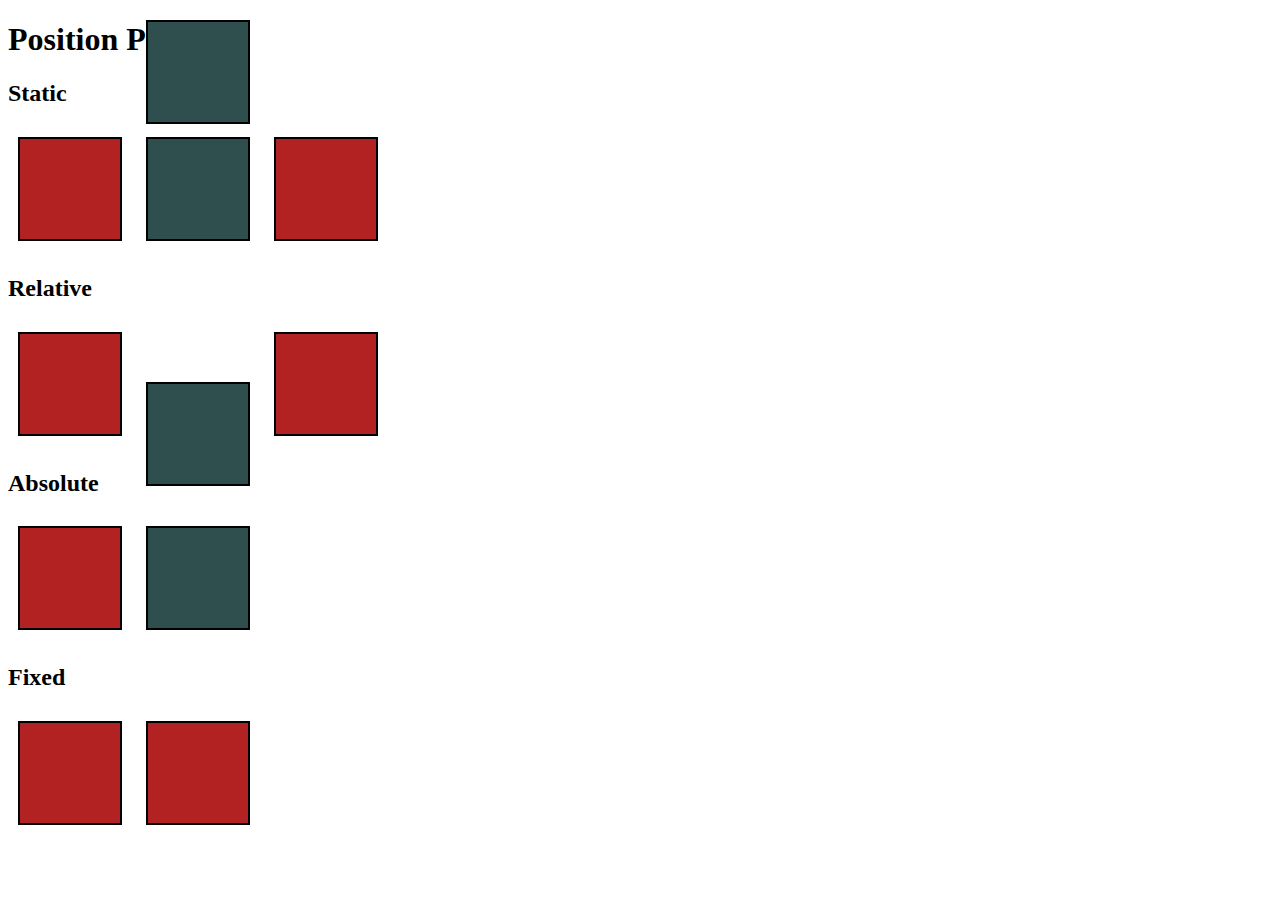
<file: index.html>
<!DOCTYPE html>
<html lang="en">

<head>
    <meta charset="UTF-8">
    <meta http-equiv="X-UA-Compatible" content="IE=edge">
    <meta name="viewport" content="width=device-width, initial-scale=1.0">
    <link rel="stylesheet" href="app.css">
    <title>Document</title>
</head>

<body>
    <h1>Position Property</h1>
    <section id="static">
        <h2>Static</h2>
        <div></div>
        <div id="middle"></div>
        <div></div>

    </section>
    <section id="relative">
        <h2>Relative</h2>
        <div></div>
        <div id="middle"></div>
        <div></div>

    </section>
    <section id="absolute">
        <h2>Absolute</h2>
        <div></div>
        <div id="middle"></div>
        <div></div>

    </section>
    <section id="fixed">
        <h2>Fixed</h2>
        <div></div>
        <div id="middle"></div>
        <div></div>

    </section>
</body>

</html>
</file>
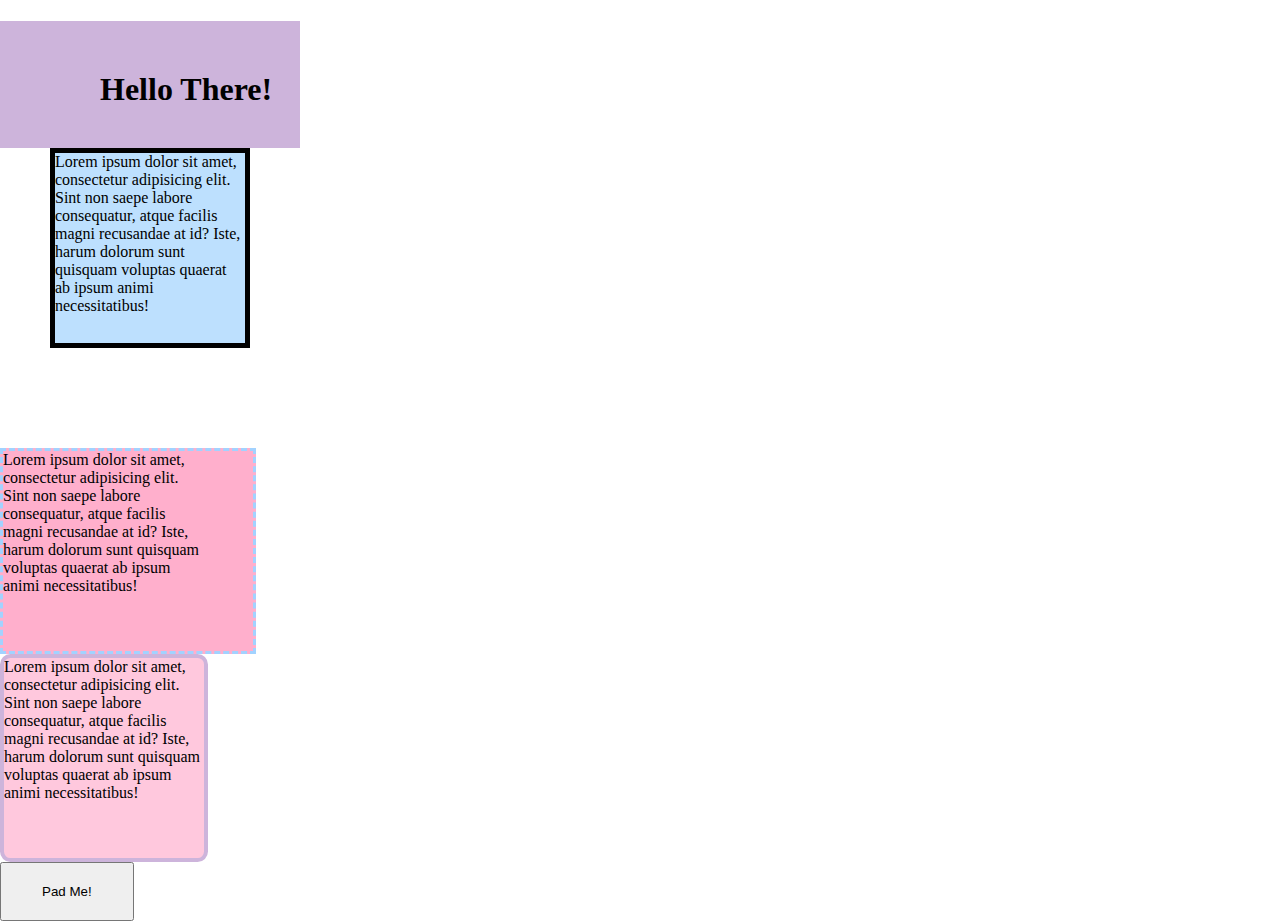
<file: CSS_BOX_MODEL/index.html>
<!DOCTYPE html>
<html lang="en">

<head>
    <meta charset="UTF-8">
    <meta http-equiv="X-UA-Compatible" content="IE=edge">
    <meta name="viewport" content="width=device-width, initial-scale=1.0">
    <title>Document</title>
    <link rel="stylesheet" href="app.css">
</head>

<body>

    <h1>Hello There!</h1>
    <div id="one">Lorem ipsum dolor sit amet, consectetur adipisicing elit. Sint non saepe labore consequatur, atque
        facilis magni recusandae at id? Iste, harum dolorum sunt quisquam voluptas quaerat ab ipsum animi
        necessitatibus!</div>
    <div id="two">Lorem ipsum dolor sit amet, consectetur adipisicing elit. Sint non saepe labore consequatur, atque
        facilis magni recusandae at id? Iste, harum dolorum sunt quisquam voluptas quaerat ab ipsum animi
        necessitatibus!</div>
    <div id="three">Lorem ipsum dolor sit amet, consectetur adipisicing elit. Sint non saepe labore consequatur, atque
        facilis magni recusandae at id? Iste, harum dolorum sunt quisquam voluptas quaerat ab ipsum animi
        necessitatibus!</div>


    <button>Pad Me!</button>



</body>

</html>
</file>
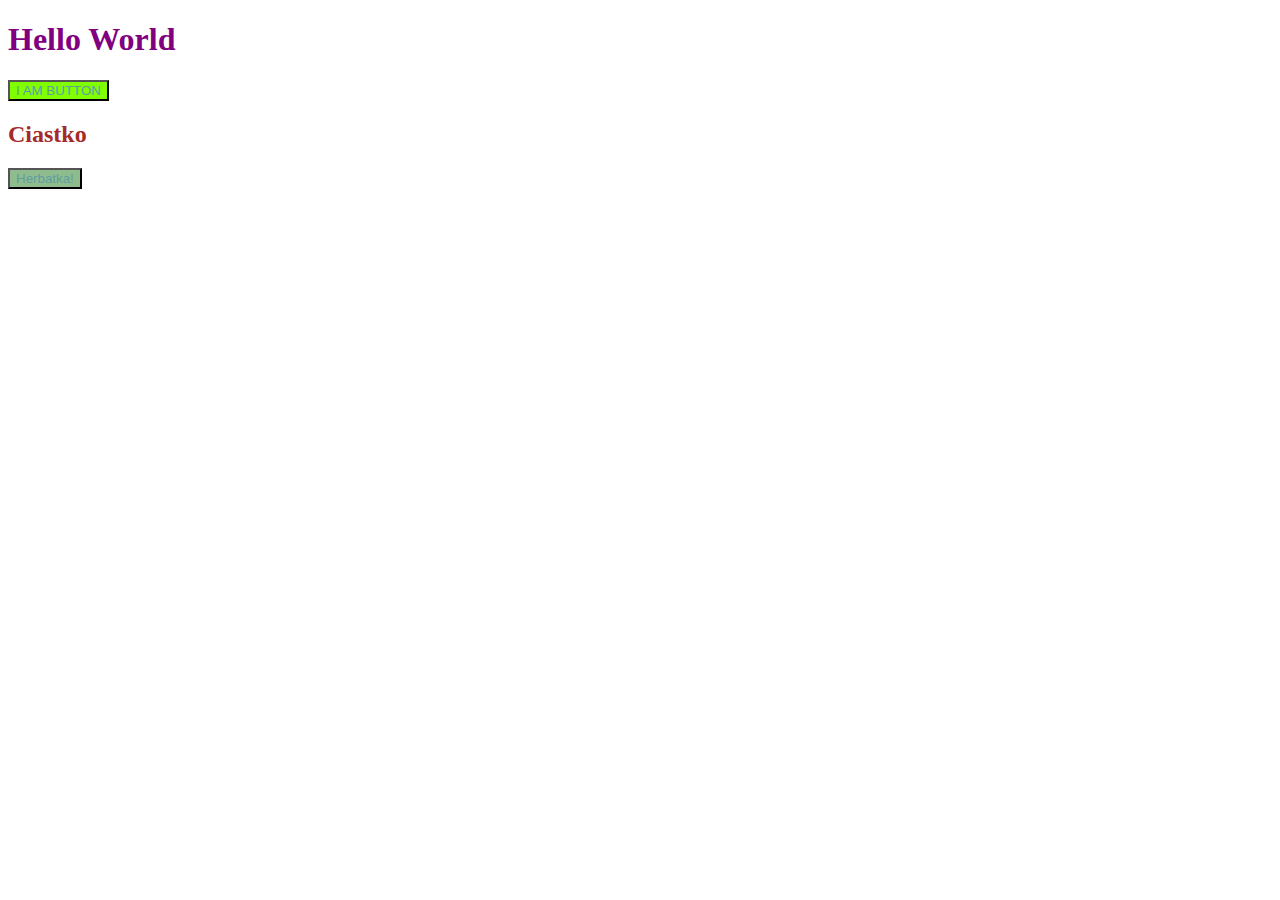
<file: CSS_part/index.html>
<!DOCTYPE html>
<html lang="en">

<head>
    <meta charset="UTF-8">
    <meta http-equiv="X-UA-Compatible" content="IE=edge">
    <meta name="viewport" content="width=device-width, initial-scale=1.0">
    <title>CSS Intro</title>
    <link rel="stylesheet" href="app.css">


</head>

<body>
    <h1 style="color: purple">Hello World</h1>
    <button style="background-color: chartreuse;">I AM BUTTON</button>
    <h2>Ciastko</h2>

    <button>Herbatka!</button>
</body>


</html>
</file>
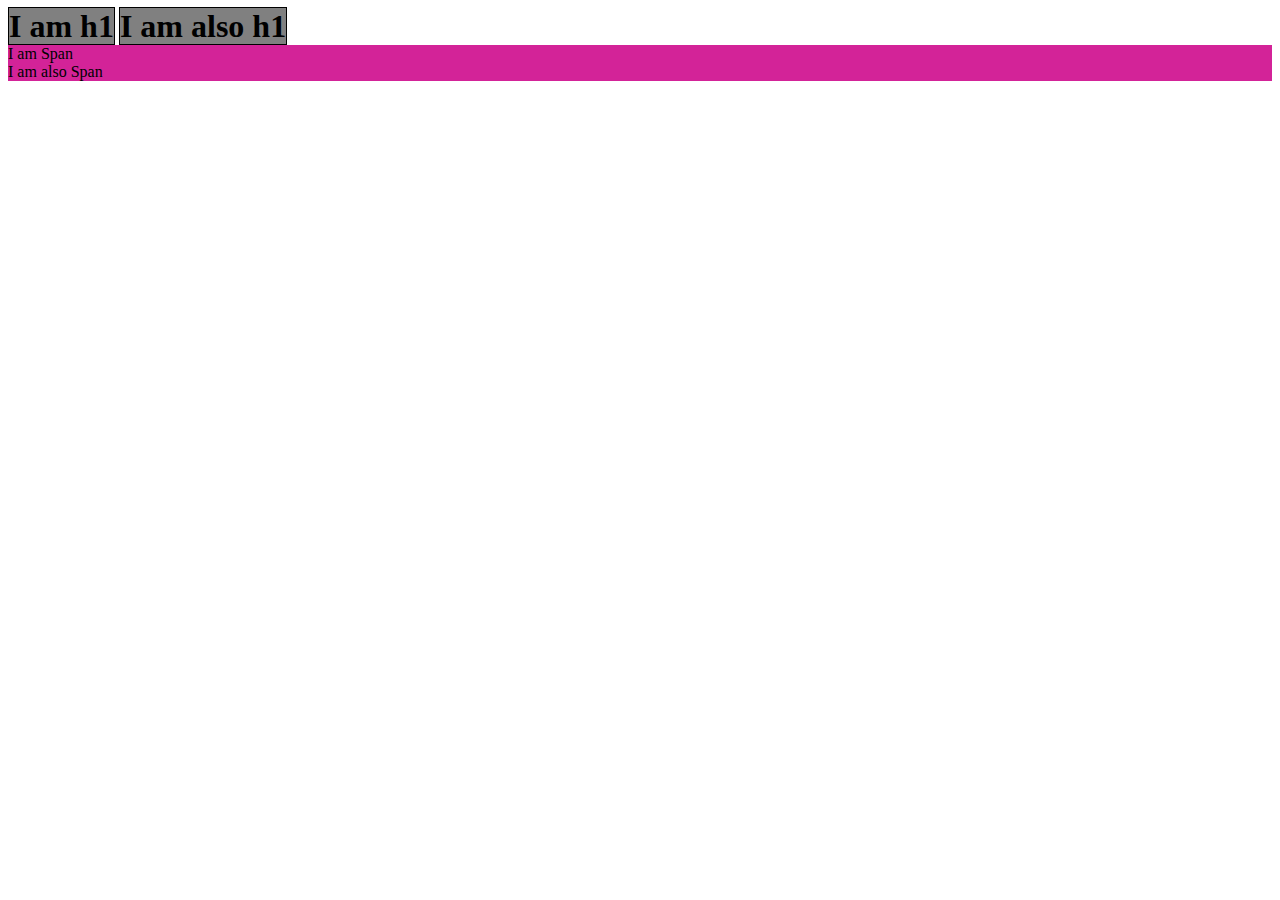
<file: Display/index.html>
<!DOCTYPE html>
<html lang="en">

<head>
    <meta charset="UTF-8">
    <meta http-equiv="X-UA-Compatible" content="IE=edge">
    <meta name="viewport" content="width=device-width, initial-scale=1.0">
    <link rel="stylesheet" href="app.css">
    <title>Document</title>
</head>

<body>
    <h1>I am h1</h1>
    <h1>I am also h1</h1>
    <span>I am Span</span>
    <span>I am also Span</span>
</body>

</html>
</file>
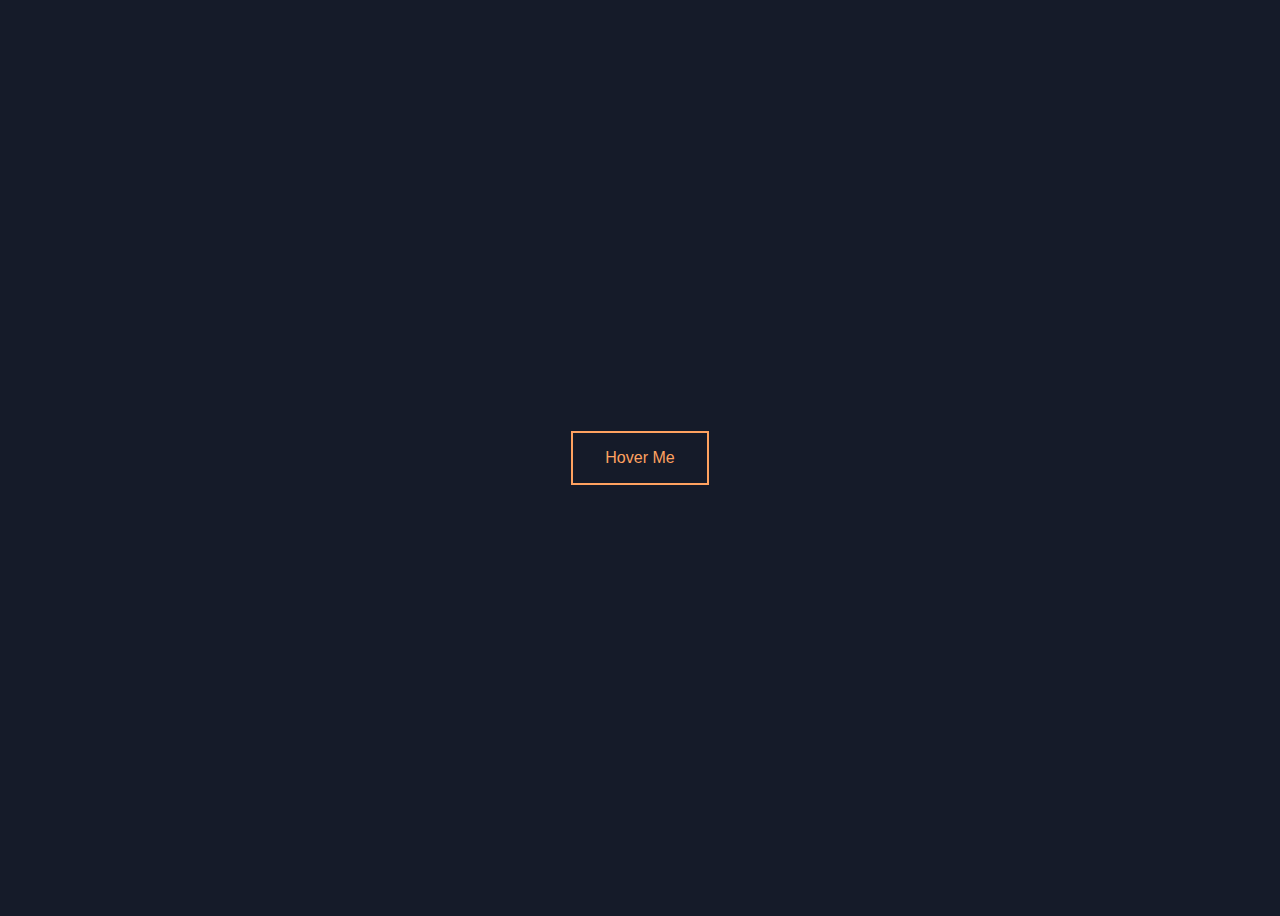
<file: FancyButton/index.html>
<!DOCTYPE html>
<html lang="en">

<head>
    <meta charset="UTF-8">
    <meta name="viewport" content="width=device-width, initial-scale=1.0">
    <title>Hover Me!</title>
    <link href="https://fonts.googleapis.com/css2?family=Roboto+Mono:wght@300&display=swap" rel="stylesheet">
    <link rel="stylesheet" href="button.css">
</head>

<body>
    <button>Hover Me</button>
</body>

</html>
</file>
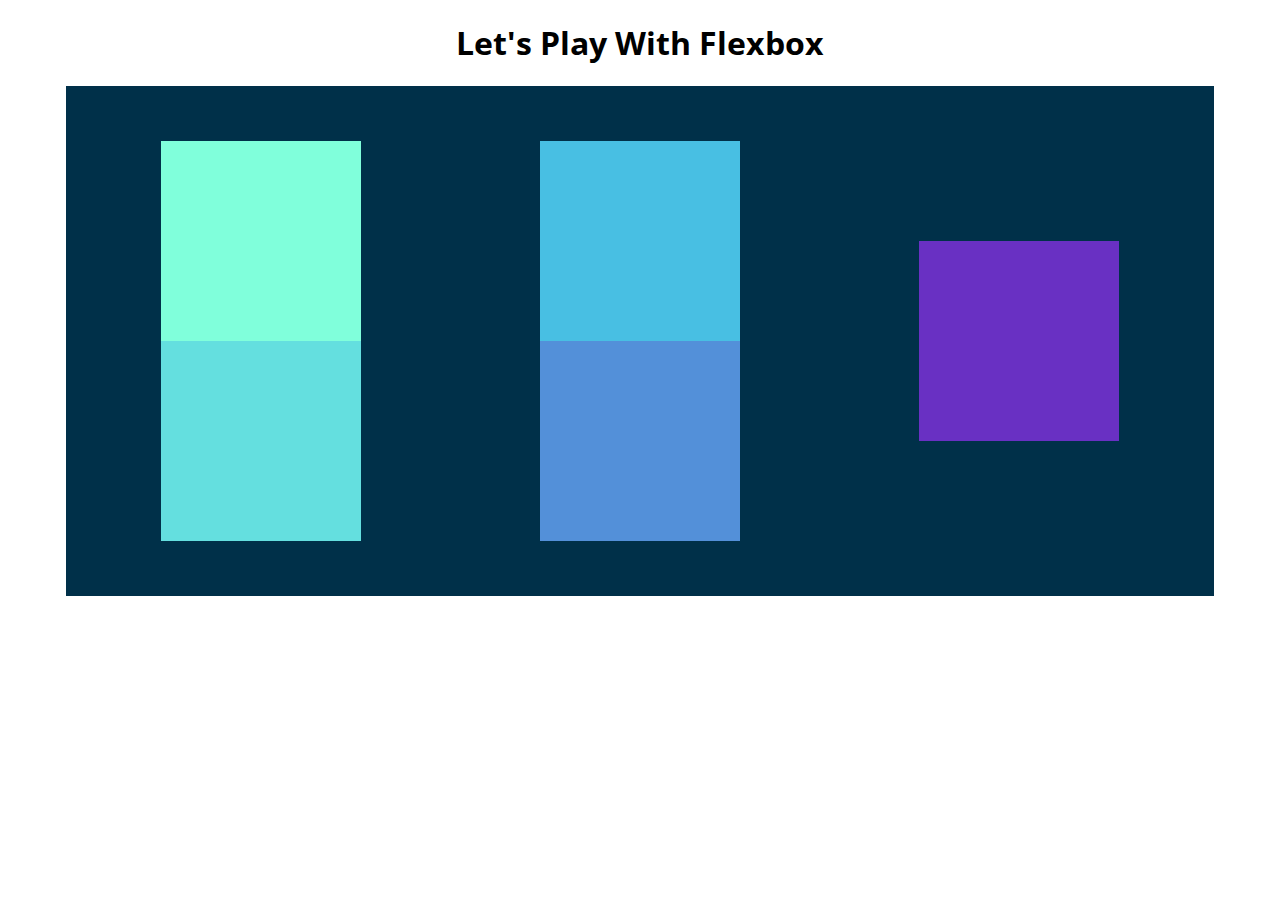
<file: FlexBox/index.html>
<!DOCTYPE html>
<html lang="en">

<head>
    <meta charset="UTF-8">
    <meta name="viewport" content="width=device-width, initial-scale=1.0">
    <title>Flexbox Playground</title>
    <link href="https://fonts.googleapis.com/css2?family=Open+Sans:wght@300&display=swap" rel="stylesheet">

    <link rel="stylesheet" href="app.css">
</head>

<body>
    <h1>Let's Play With Flexbox</h1>

    <section id="container">
        <div style="background-color: #80ffdb"></div>
        <div style="background-color: #64dfdf"></div>
        <div style="background-color: #48bfe3"></div>
        <div style="background-color: #5390d9"></div>
        <div style="background-color: #6930c3"></div>
    </section>

</body>

</html>
</file>
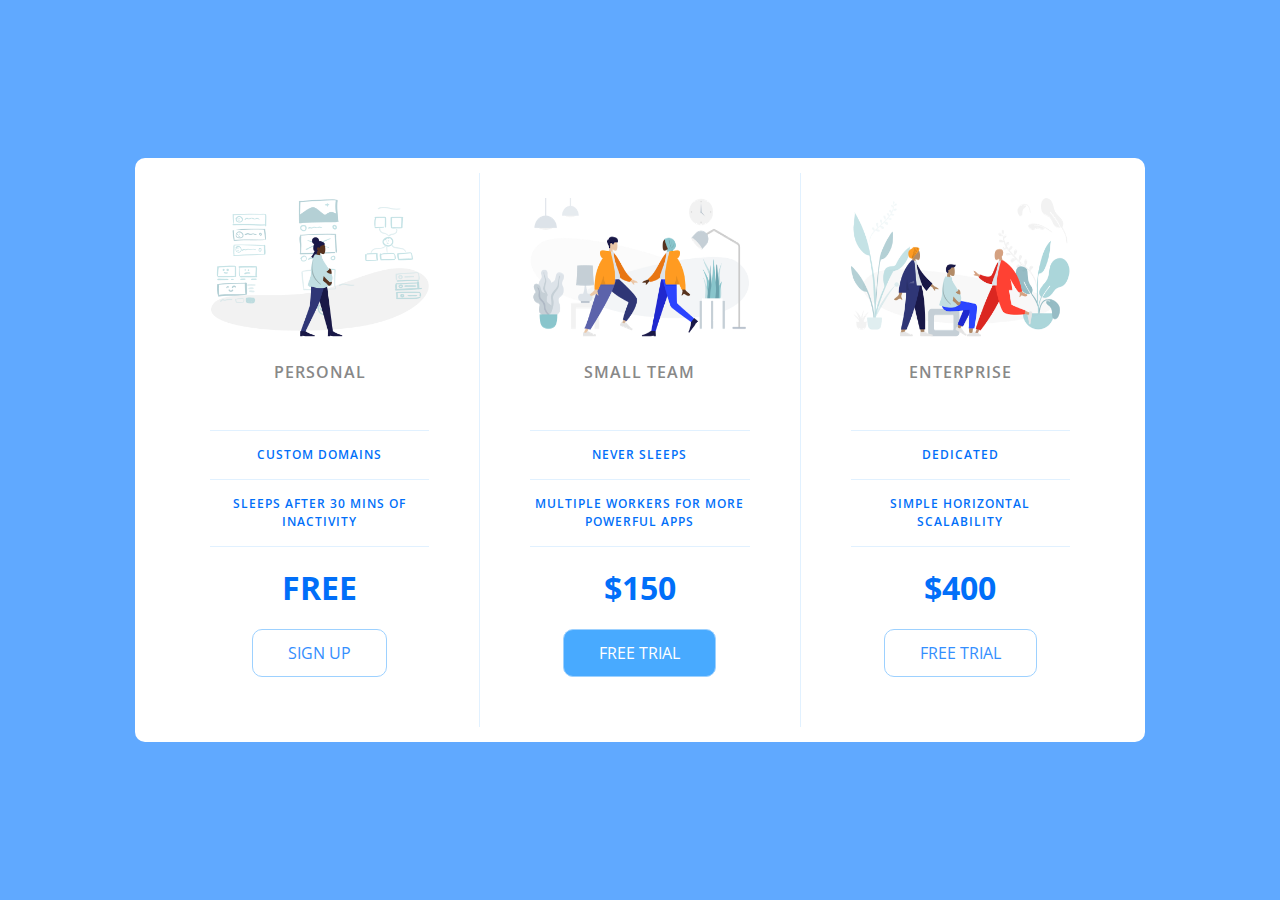
<file: PriceTable/index.html>
<!DOCTYPE html>
<html lang="en">

<head>
    <meta charset="UTF-8">
    <meta name="viewport" content="width=device-width, initial-scale=1.0">
    <title>Price Tiers</title>
    <link rel="stylesheet" href="https://fonts.googleapis.com/css?family=Open+Sans:400,600,700">
    <link rel="stylesheet" href="app.css">
</head>

<body>
    <div class="panel pricing-table">

        <div class="pricing-plan">
            <img src="icons/icon1.png" alt="" class="pricing-img">
            <h2 class="pricing-header">Personal</h2>
            <ul class="pricing-features">
                <li class="pricing-features-item">Custom domains</li>
                <li class="pricing-features-item">Sleeps after 30 mins of inactivity</li>
            </ul>
            <span class="pricing-price">Free</span>
            <a href="#/" class="pricing-button">Sign up</a>
        </div>

        <div class="pricing-plan">
            <img src="icons/icon2.png" alt="" class="pricing-img">
            <h2 class="pricing-header">Small team</h2>
            <ul class="pricing-features">
                <li class="pricing-features-item">Never sleeps</li>
                <li class="pricing-features-item">Multiple workers for more powerful apps</li>
            </ul>
            <span class="pricing-price">$150</span>
            <a href="#/" class="pricing-button is-featured">Free trial</a>
        </div>

        <div class="pricing-plan">
            <img src="icons/icon3.png" alt="" class="pricing-img">
            <h2 class="pricing-header">Enterprise</h2>
            <ul class="pricing-features">
                <li class="pricing-features-item">Dedicated</li>
                <li class="pricing-features-item">Simple horizontal scalability</li>
            </ul>
            <span class="pricing-price">$400</span>
            <a href="#/" class="pricing-button">Free trial</a>
        </div>

    </div>

</body>

</html>
</file>
<file: app.css>
div {
    width: 100px;
    height: 100px;
    background-color: firebrick;
    border: 2px solid black;
    margin: 10px;
    display: inline-block;
}

#middle {
    background-color:darkslategrey;
}

#static #middle {
    position: static;
    top:100px
}
#relative #middle {
    position: relative;
    top:50px;
    transition:0.5s;


}

#relative #middle:hover {
    background-color: darkviolet;
    border-radius: 50%;
    transition:0.5s;
}




#absolute #middle {
    position: absolute;
}



#fixed #middle {
    position:fixed;
    top:10px;

}
</file>
<file: CSS_BOX_MODEL/app.css>
body {
    margin:0;
}



div {
    width:200px;
    height:200px;
    
}

h1 {
    background-color: #cdb4db;
    width: 200px;
    padding-left: 100px;
    padding-top: 50px;
    padding-bottom: 40px;
    margin-bottom: 0;
}




#one {
    background-color: #bde0fe ;
    border-width: 5px;
    border-color: black;
    border-style: solid;
    box-sizing: border-box;
    margin-left: 50px;
    margin-bottom: 100px;
}

#two {
    background-color: #ffafcc ;
    border-color: #a2d2ff;
    border-style: dashed;
    border-left-width: 10;
    padding-right: 50px;

}

#three {
    background-color: #ffc8dd ;
    border: 4px solid #cdb4db;
    border-radius: 5%;
}


button {
    padding: 20px 40px;
}
</file>
<file: CSS_part/app.css>
h2 {
    color:brown;
}

button {
    color:cadetblue;
    background-color:darkseagreen;
}
</file>
<file: Display/app.css>
h1 {
    background-color:grey;
    border: 1px solid;
    display:inline;
}

span {
    background-color: rgb(211, 35, 152);
    display:block;
}
</file>
<file: FancyButton/button.css>
body {
  font-family: 'Roboto', sans-serif;
  display: flex;
  align-items: center;
  justify-content: center;
  height: 100vh;
  background-color: #151b29;
}

button {
  background: none;
  color:#ffa260;
  border: 2px solid;
  padding: 1em 2em;
  font-size:1em;
  transition: color 0.2s, border-color 0.25s, box-shadow 0.25s, transform 0.25s;
}

button:hover {
  border-color: #f1ff5c;
  color:white;
  box-shadow: 0 0.5em 0.5em -0.4em #f1ff5c;
  transform: translateY(-0.25em);
  cursor: pointer;
}
</file>
<file: FlexBox/app.css>
body {
    font-family: 'Open Sans', sans-serif;
}
h1 {
    text-align: center;
}
#container {
    background-color: #003049;
    width: 90%;
    height: 500px;
    margin: 0 auto;
    border: 5px solid #003049;
    display:flex;
    flex-direction: column;
    justify-content: center;
    align-items: center;
    flex-wrap: wrap;
    
}

#container div {
    width: 200px;
    height: 200px;
    text-align: center;
    font-size: 4em;
}
</file>
<file: PriceTable/app.css>
/* http://meyerweb.com/eric/tools/css/reset/ 
   v2.0 | 20110126
   License: none (public domain)
*/

html, body, div, span, applet, object, iframe,
h1, h2, h3, h4, h5, h6, p, blockquote, pre,
a, abbr, acronym, address, big, cite, code,
del, dfn, em, img, ins, kbd, q, s, samp,
small, strike, strong, sub, sup, tt, var,
b, u, i, center,
dl, dt, dd, ol, ul, li,
fieldset, form, label, legend,
table, caption, tbody, tfoot, thead, tr, th, td,
article, aside, canvas, details, embed, 
figure, figcaption, footer, header, hgroup, 
menu, nav, output, ruby, section, summary,
time, mark, audio, video {
	margin: 0;
	padding: 0;
	border: 0;
	font-size: 100%;
	font: inherit;
	vertical-align: baseline;
}
/* HTML5 display-role reset for older browsers */
article, aside, details, figcaption, figure, 
footer, header, hgroup, menu, nav, section {
	display: block;
}
body {
	line-height: 1;
}
ol, ul {
	list-style: none;
}
blockquote, q {
	quotes: none;
}
blockquote:before, blockquote:after,
q:before, q:after {
	content: '';
	content: none;
}
table {
	border-collapse: collapse;
	border-spacing: 0;
}


/* END OF CSS RESET */

html {
    box-sizing: border-box;
    font-family: 'Open Sans',sans-serif;
}

body {
    background-color: #60a9ff;
    display: flex;
    justify-content: center;
    align-items: center;
    min-height: 100vh;
}


.panel {
    background-color: white;
    border-radius: 10px;
    padding: 15px 25px;
    width: 100%;
    max-width: 960px;
    display:flex;
    flex-direction: column;
    text-align: center;
    text-transform: uppercase;
}

.pricing-plan {
    border-bottom: 1px solid #e1f1ff;
}
.pricing-plan:last-child {
    border-bottom: none;
}

.pricing-img {
    margin-bottom: 25px;
    max-width: 100%;
}

.pricing-header {
    color:#888;
    font-weight: 600;
    letter-spacing: 1px;
}

.pricing-features {
    margin: 50px 0px 25px;
    color: #016ff9;
}

.pricing-features-item {
    font-weight: 600;
    letter-spacing: 1px;
    font-size: 12px;
    line-height: 1.5;
    padding: 15px 0;
    border-top: 1px solid #e1f1ff;
}

.pricing-features-item:last-child {
    border-bottom: 1px solid #e1f1ff;
}

.pricing-price {
    color: #016ff9;
    display: block;
    font-size: 32px; 
    font-weight:700
}

.pricing-button {
    border: 1px solid #9dd1ff;
    border-radius: 10px;
    color:#348efe;
    display: inline-block;
    padding: 15px 35px;
    text-decoration: none;
    margin: 25px 0;
    transition: background-color 200ms ease-in-out;
}

.pricing-button:hover, .pricing-button:focus {
    background-color: #e1f1ff;
}

.pricing-button.is-featured {
    background-color: #48aaff;
    color:white;
}

.pricing-button.is-featured:hover, .pricing-button.is-featured:focus  {
    background-color: #269aff;
    color:white;
}



@media (min-width: 900px){
    .panel {
        flex-direction: row;
    }

    .pricing-plan {
        border-bottom: none;
        border-right: 1px solid #e1f1ff;
        padding: 25px 50px;
    }

    .pricing-plan:last-child {
        border-right: none;
    }
}
</file>
